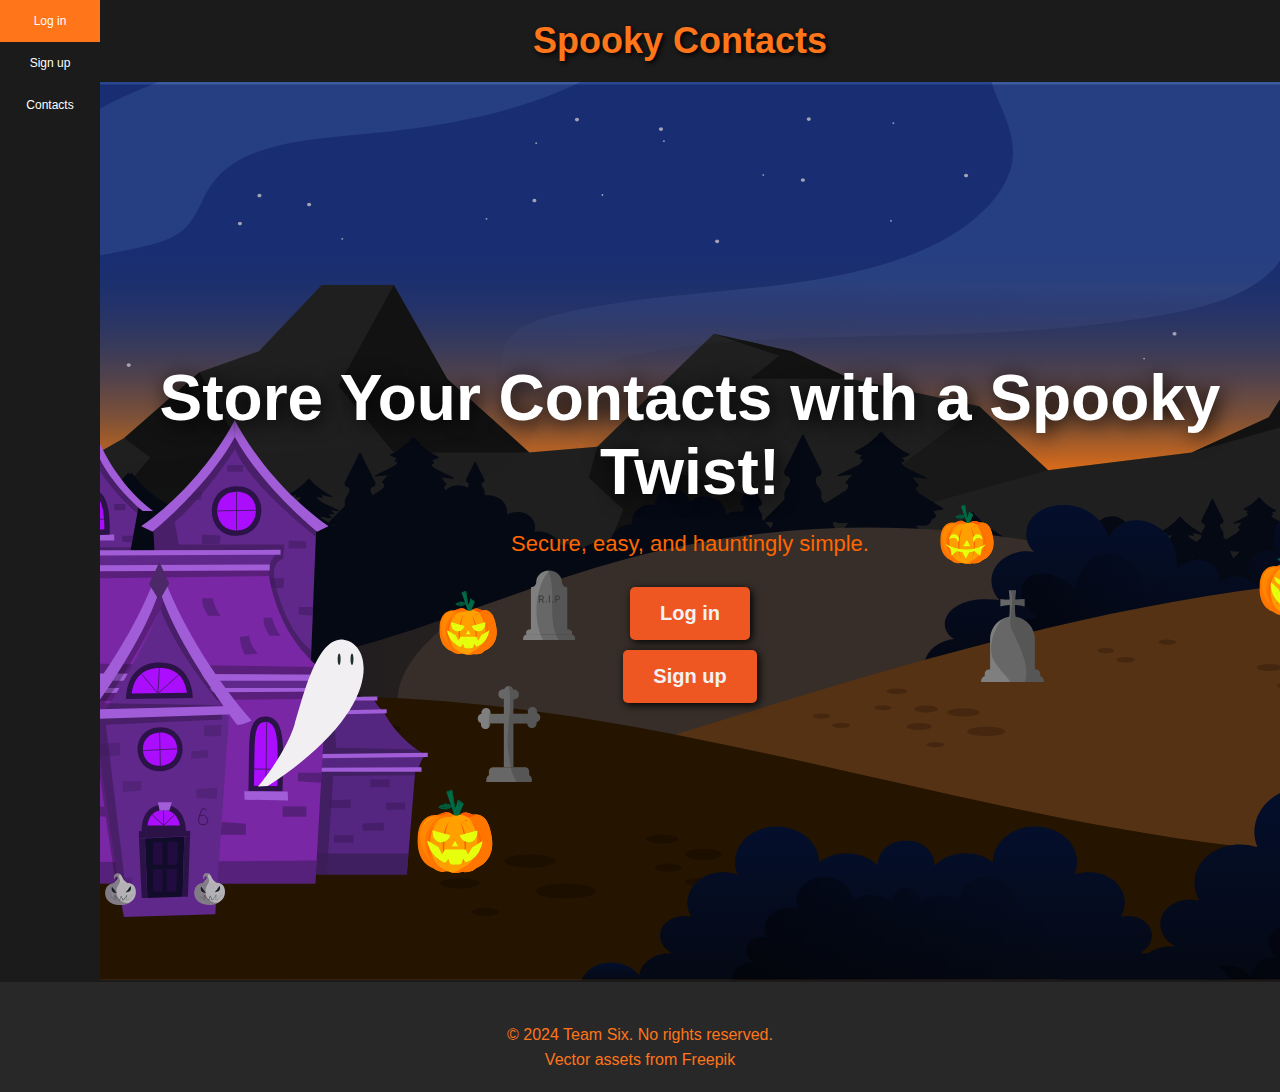
<file: index.html>
<!DOCTYPE html>
<html lang="en">

  <head>
    <meta charset="UTF-8">
    <meta name="viewport" content="width=device-width, initial-scale=1.0">
    <title>Spooky Contacts</title>
    <link rel="icon" type="image/x-icon" href="/images/6-pumpkin.ico">
    <link rel="stylesheet" href="css/common.css">
  </head>

  <body>
    <links>
      <a href="login.html">Log in</a>
      <a href="signup.html">Sign up</a>
      <a href="contacts.html">Contacts</a>
    </links>
    <header>
      <a href="index.html" class="header-title">Spooky Contacts</a>
    </header>

    <div class="hero-section">
      <h1 style="color: white; margin: 0px;">Store Your Contacts with a Spooky Twist!</h1>
      <p style="color: #ff6600;">Secure, easy, and hauntingly simple.</p>
      <button class="btn" type="submit" onclick="switchToLogin();">Log in</button>
      <button class="btn" type="submit" onclick="switchToSignup();" style="margin-top: 10px;">Sign up</button>
    </div>

    <footer>
      <div class="footer-content">
        &copy; 2024 Team Six. No rights reserved.
        <br>
        Vector assets from Freepik
      </div>
    </footer>

    <script src="js/code.js"></script>
  </body>

</html>
</file>
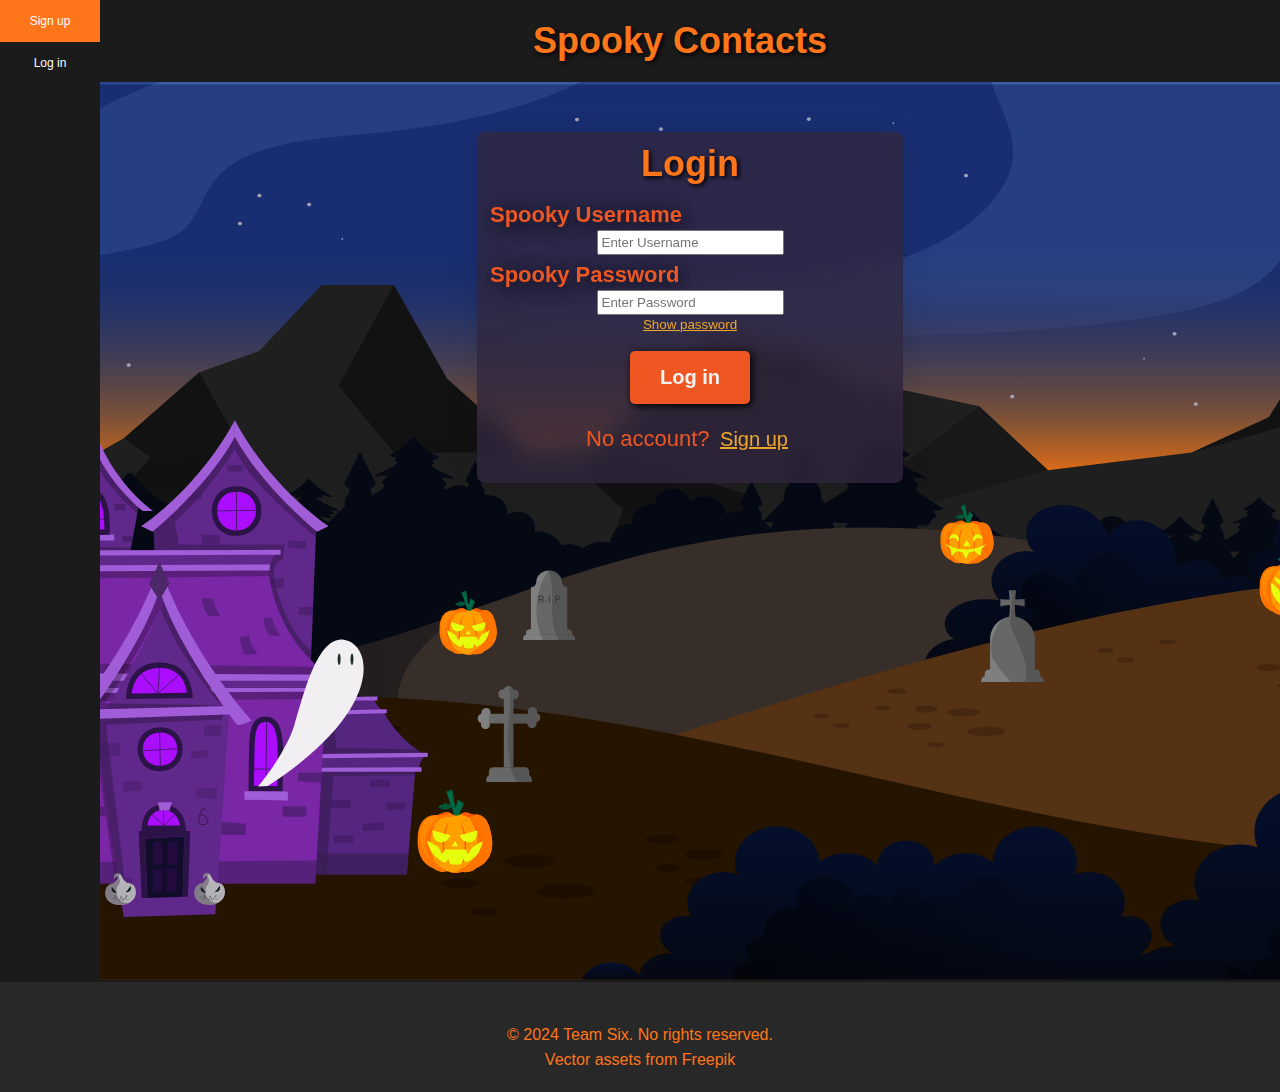
<file: login.html>
<!DOCTYPE html>
<html lang="en">

  <head>
    <meta charset="UTF-8">
    <meta name="viewport" content="width=device-width, initial-scale=1.0">
    <title>Spooky Contacts</title>
    <link rel="icon" type="image/x-icon" href="/images/6-pumpkin.ico">
    <link rel="stylesheet" href="css/common.css">
    <link rel="stylesheet" href="css/login-and-signup.css">
  </head>

  <body>
    <links>
      <a onclick="switchToSignup();">Sign up</a>
      <a onclick="switchToLogin();">Log in</a>
    </links>
    <header>
      <a href="index.html" class="header-title">Spooky Contacts</a>
    </header>

    <div class="hero-section">
      <div id="login-or-signup-box">
        <header id="login-or-signup-header">Login</header>
        <p id="login-or-signup-result"></p>
        <h1 class="above-field-text"> Spooky Username </h1>
          <input class="input-field" type="text" placeholder="Enter Username" id="username" onkeydown="handleLoginKeyDown(event);">
        <h1 class="above-field-text"> Spooky Password </h1>
          <input class="input-field" type="password" placeholder="Enter Password" id="password" onkeydown="handleLoginKeyDown(event);">
          <br>
          <button id="show-password-button">Show password</button>
          <br>
          <br>
        <button class="btn" type="submit" onclick="doLogin();">Log in</button>
        <div id="switch-login-or-signup">
          <p id="switch-login-or-signup-text">No account?</p>
          <button id="switch-login-or-signup-button" type="submit" onclick="switchToSignup();">Sign up</button>
        </div>
      </div>
    </div>

    <footer>
      <div class="footer-content">
        &copy; 2024 Team Six. No rights reserved.
        <br>
        Vector assets from Freepik
      </div>
    </footer>

    <script src="js/code.js"></script>
  </body>

</html>
</file>
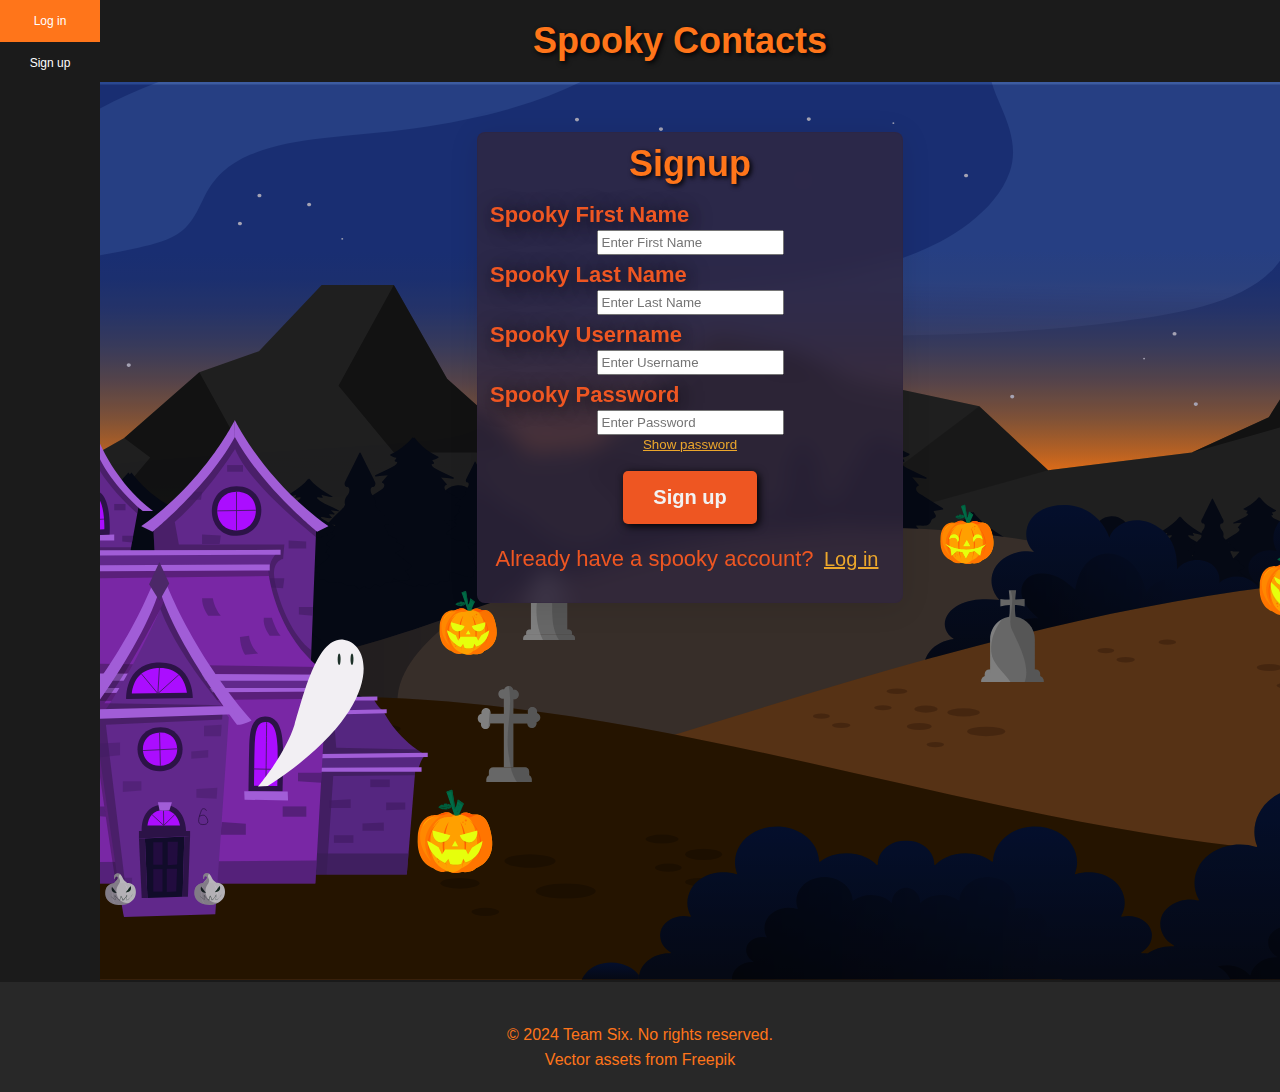
<file: signup.html>
<!DOCTYPE html>
<html lang="en">

  <head>
    <meta charset="UTF-8">
    <meta name="viewport" content="width=device-width, initial-scale=1.0">
    <title>Spooky Contacts</title>
    <link rel="icon" type="image/x-icon" href="/images/6-pumpkin.ico">
    <link rel="stylesheet" href="css/common.css">
    <link rel="stylesheet" href="css/login-and-signup.css">
  </head>

  <body>
    <links>
      <a href="login.html">Log in</a>
      <a href="signup.html">Sign up</a>
    </links>
    
    <header>
      <a href="index.html" class="header-title">Spooky Contacts</a>
    </header>

    <div class="hero-section">
      <div id="login-or-signup-box">
        <header id="login-or-signup-header">Signup</header>
        <p id="login-or-signup-result"></p>
        <h1 class="above-field-text">Spooky First Name</h1>
          <input class="input-field" type="text" placeholder="Enter First Name" id="firstName" onkeydown="handleSignupKeyDown(event);">
        <h1 class="above-field-text">Spooky Last Name</h1>
          <input class="input-field" type="text" placeholder="Enter Last Name" id="lastName" onkeydown="handleSignupKeyDown(event);">
        <h1 class="above-field-text">Spooky Username</h1>
          <input class="input-field" type="text" placeholder="Enter Username" id="username" onkeydown="handleSignupKeyDown(event);">
        <h1 class="above-field-text">Spooky Password</h1>
          <input class="input-field" type="password" placeholder="Enter Password" id="password" onkeydown="handleSignupKeyDown(event);">
          <br>
          <button id="show-password-button">Show password</button>
          <br>
          <br>
        <button class="btn" type="submit" onclick="doSignup();">Sign up</button>
        <div id="switch-login-or-signup">
          <p id="switch-login-or-signup-text">Already have a spooky account?</p>
          <button id="switch-login-or-signup-button" type="submit" onclick="switchToLogin();">Log in</button>
        </div>
      </div>
  </div>
  
  <footer>
    <div class="footer-content">
      &copy; 2024 Team Six. No rights reserved.
      <br>
      Vector assets from Freepik
    </div>
  </footer>
    <script src="js/code.js"></script>
  </body>

</html>
</file>
<file: css/common.css>
#contacts-header {
    margin-top: 25px;
    font-size: 56px;
    text-align: center;
}

links {
    font-size: 12px;
    float: left;
    width: 100px;
}

body {
    margin: 0;
    padding: 0;
    background-color: #1b1b1b;
    font-family: 'Arial', sans-serif;
    color: #f7f7f7;
    text-align: center;
}

header,
header a {
    padding: 10px;
    color: #ff751a;
    font-size: 36px;
    font-weight: bold;
    text-shadow: 2px 2px 5px black;
}

.header-title {
    text-decoration: none;
}

.hero-section {
    height: 100vh;
    background: url(../images/site_background.svg) no-repeat center center/cover;
    display: flex;
    justify-content: center;
    align-items: center;
    flex-direction: column;
}

h1 {
    font-size: 64px;
    color: black;
    text-shadow: 3px 3px 20px #000;
}

h2 {
    color: #EE5622;
}

p {
    font-size: 22px;
    color: #EE5622;
    margin-bottom: 30px;
}

.btn {
    background-color: #EE5622;
    border: none;
    padding: 15px 30px;
    font-size: 20px;
    font-weight: bold;
    color: #F2F2F2;
    cursor: pointer;
    border-radius: 5px;
    box-shadow: 2px 2px 8px #000;
    transition: background-color 0.1s;
}

.btn:hover {
    background-color: #ff5200;
}

.btn-secondary {
    background-color: transparent;
    border: 2px solid #3d348b;
    padding: 13px 28px;
    font-size: 20px;
    font-weight: bold;
    color: #7678ed;
    cursor: pointer;
    border-radius: 5px;
    box-shadow: 2px 2px 8px #000;
    transition: background-color 0.1s;
}

.btn-secondary:hover {
    color: #F2F2F2;
    background-color: #44355B;
}

footer {
    padding: 20px;
    background-color: #282828;
    color: #ff751a;
}

.footer-content {
    margin-top: 20px;
    line-height: 25px;
}

links {
    font-size: 12px;
    float: left;
    list-style-type: none;
    margin: 0;
    padding: 0;
    overflow: hidden;
    background-color: #1b1b1b;
}

a {
    display: block;
    padding: 8px;
    background-color: #1b1b1b;
    cursor: pointer;
}

links a {
    color: white;
    text-align: center;
    padding: 14px 16px;
    text-decoration: none;
}

links a:hover {
    background-color: #ff751a;
}

.above-field-text {
    font-size: 22px;
    margin-bottom: 2px;
    margin-top: 7px;
    text-align: left;
    color: #EE5622;
}

.input-field {
    padding: 3px;
}
</file>
<file: css/login-and-signup.css>
#login-or-signup-box {
    width: 400px;
    margin: auto;
    margin-top: 50px;
    padding-left: 12px;
    padding-right: 12px;
    background: rgba(49, 38, 62, 0.78);
    border-radius: 8px;
    box-shadow: 0 4px 30px rgba(0, 0, 0, 0.1);
    backdrop-filter: blur(10.8px);
    -webkit-backdrop-filter: blur(10.8px);
    border: 1px solid rgba(49, 38, 62, 0.3);
}

#login-or-signup-header {
    font-size: 36px;
    text-align: center;
    display: block;
}

#login-or-signup-result {
    margin-top: 5px;
    margin-bottom: 0px;
    color: #ECA72C;
}

#switch-login-or-signup {
    text-align: center;
    font-size: 16px;
}

#switch-login-or-signup-button {
    cursor: pointer;
    font-size: 20px;
    text-decoration: underline;
    display: inline-block;
    background: none;
    border: none;
    color: #ECA72C;
}

#switch-login-or-signup-text {
    display: inline-block;
    color: #EE5622;
}

#show-password-button {
    background: none;
    border: none;
    text-decoration: underline;
    cursor: pointer;
    color: #ECA72C;
}
</file>
